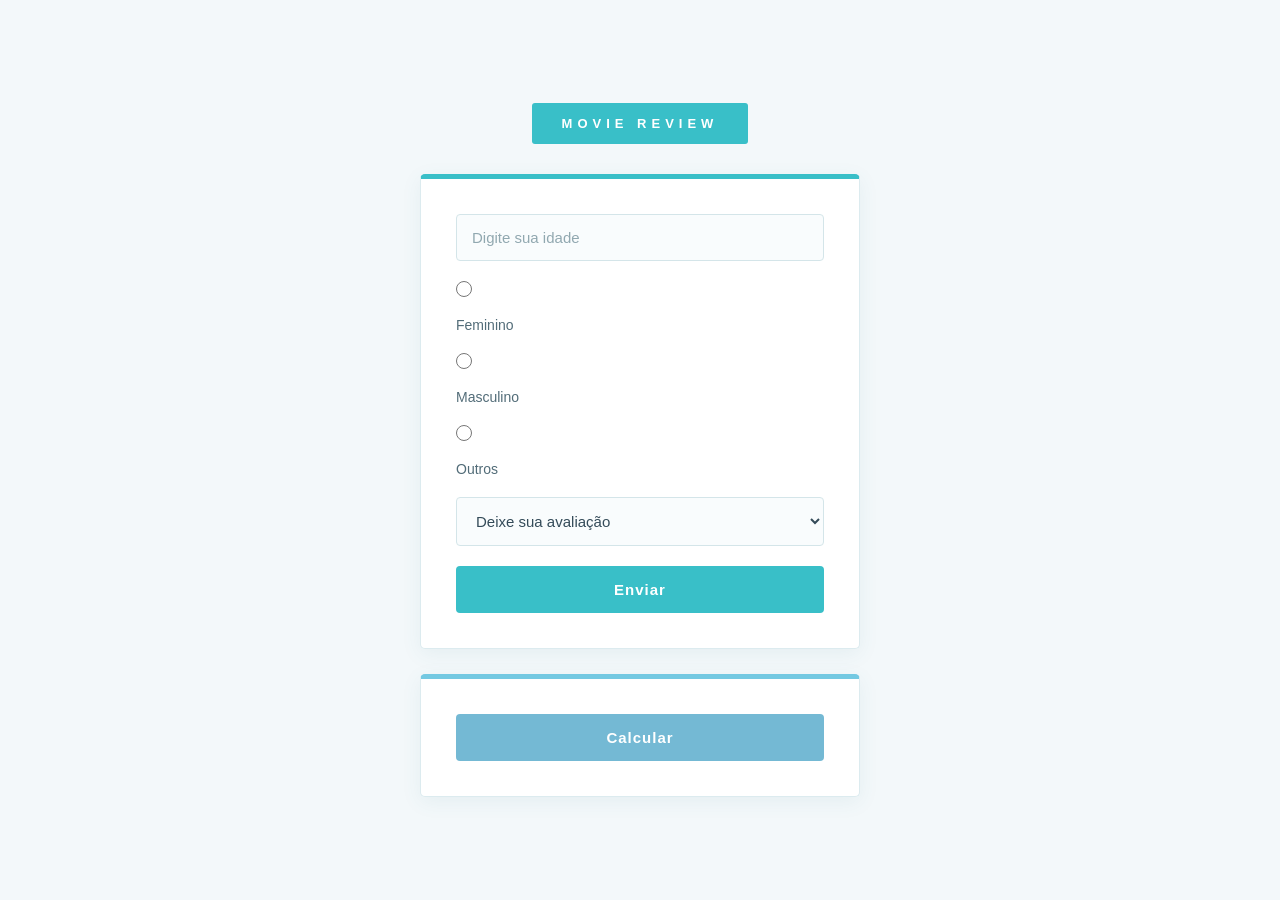
<file: Atividade 8/index.html>
<!DOCTYPE html>
<html lang="pt-br">
<head>
    <meta charset="UTF-8">
    <meta name="viewport" content="width=device-width, initial-scale=1.0">
    <title>Reviews Filme</title>
    <link rel="stylesheet" href="styles.css">
</head>
<body>

    <form onsubmit="enviar(event)">
        <input type="number" id="idade" min="1" placeholder="Digite sua idade" required>

        <input type="radio" id="feminino" name="sexo" value="F" required>
        <label for="feminino">Feminino</label>

        <input type="radio" id="masculino" name="sexo" value="M">
        <label for="masculino">Masculino</label>

        <input type="radio" id="outros" name="sexo" value="X">
        <label for="outros">Outros</label>

        <select id="aval" required>
            <option value="" disabled selected>Deixe sua avaliação</option>
            <option value="1">Péssimo</option>
            <option value="2">Regular</option>
            <option value="3">Bom</option>
            <option value="4">Ótimo</option>
        </select>

        <button type="submit">Enviar</button>
    </form>

    <form onsubmit="calcular(event)">
        <button type="submit">Calcular</button>
    </form>

    <script src="source.js"></script>
</body>
</html>
</file>
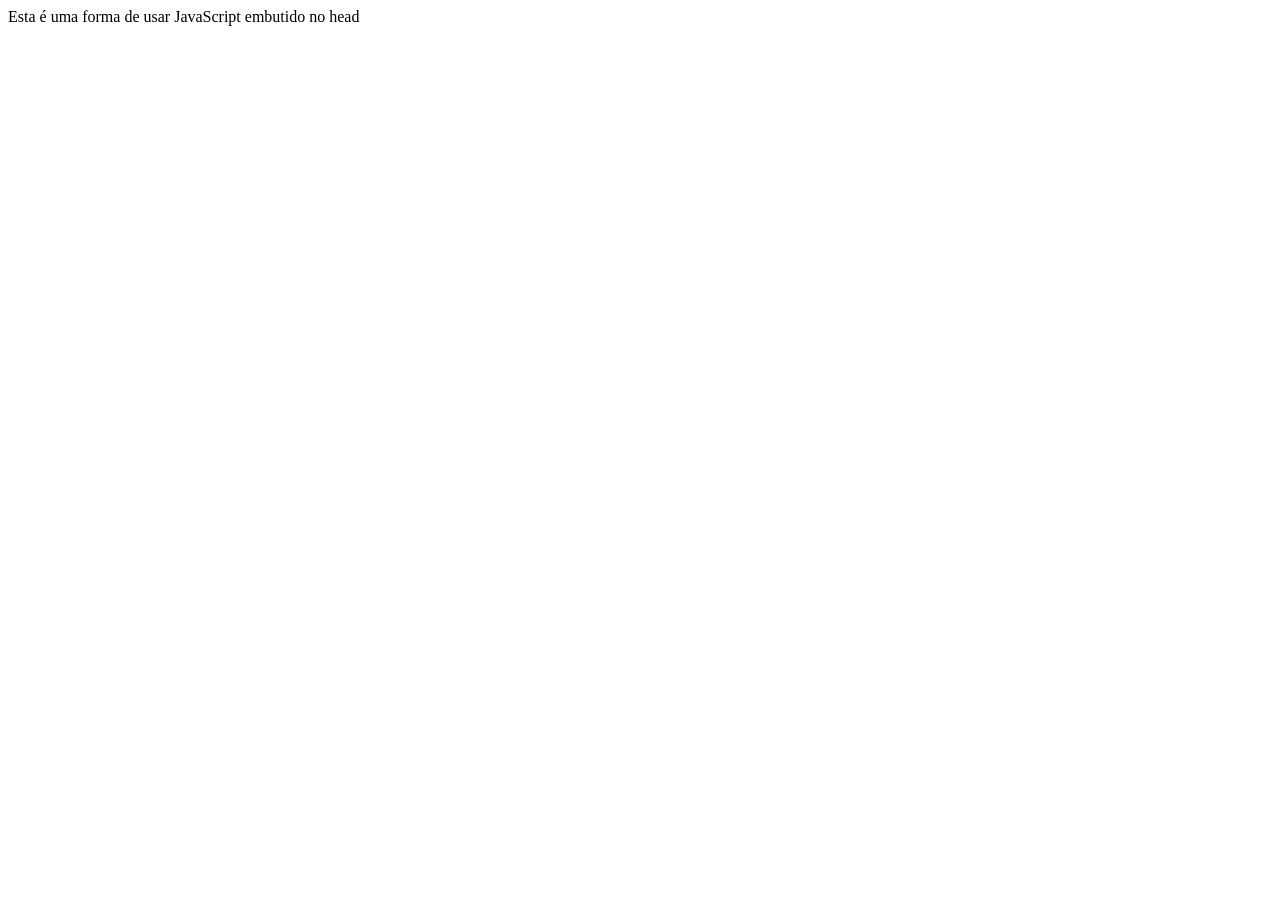
<file: UsandoEmbutidoHead.html>
<!DOCTYPE html>
<html lang="pt-br">
<head>
    <meta charset="UTF-8">
    <meta name="viewport" content="width=device-width, initial-scale=1.0">
    <title>Primeira Página JavaScript</title>
    <script>
        document.write("Esta é uma forma de usar JavaScript embutido no head")
    </script>
</head>
<body>
</body>
</html>
</file>
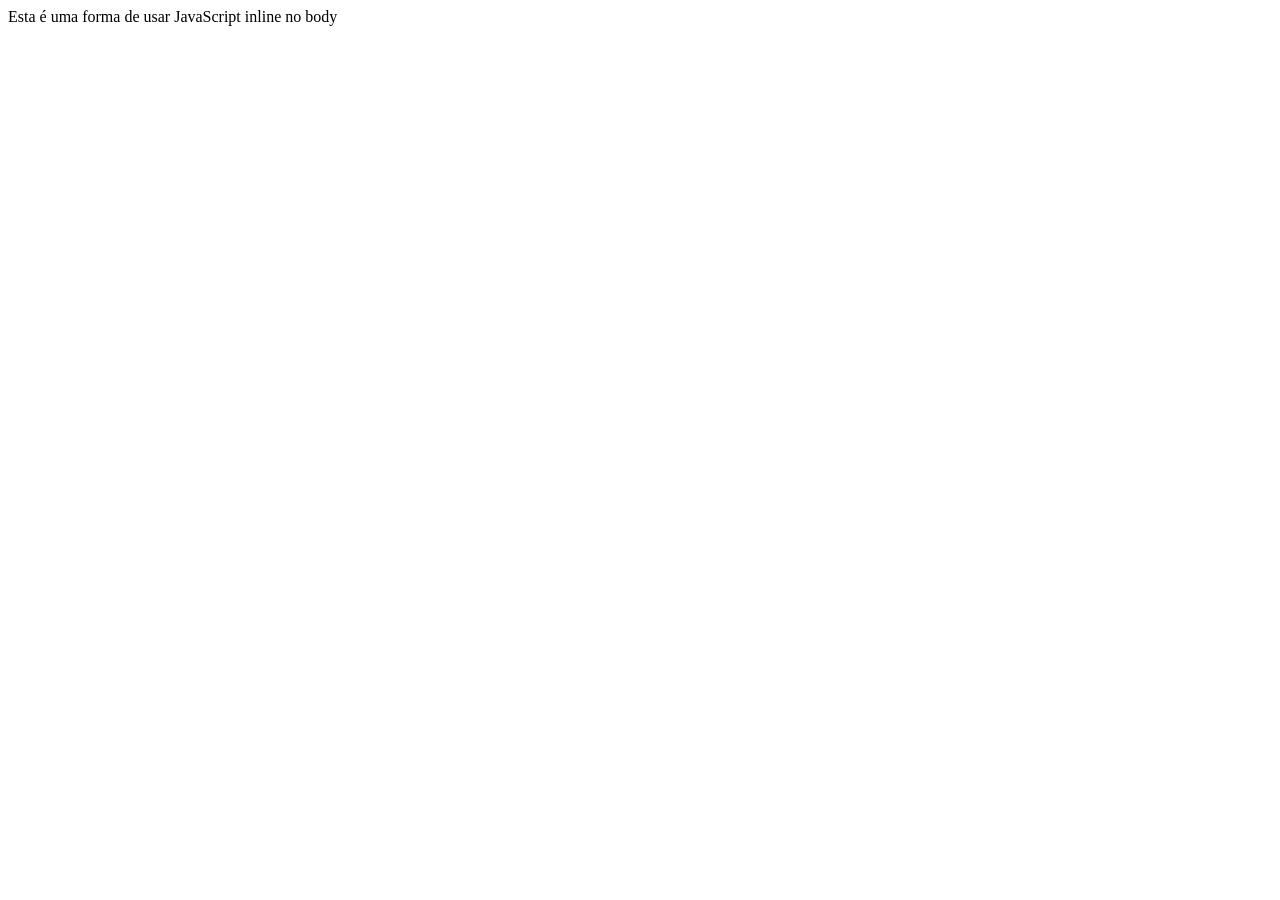
<file: UsandoInLineBody.html>
<!DOCTYPE html>
<html lang="pt-br">
<head>
    <meta charset="UTF-8">
    <meta name="viewport" content="width=device-width, initial-scale=1.0">
    <title>Primeira Página JavaScript</title>
</head>
<body>
    <script>
        document.write("Esta é uma forma de usar JavaScript inline no body")
        alert("teste do alert")
    </script>
</body>
</html>
</file>
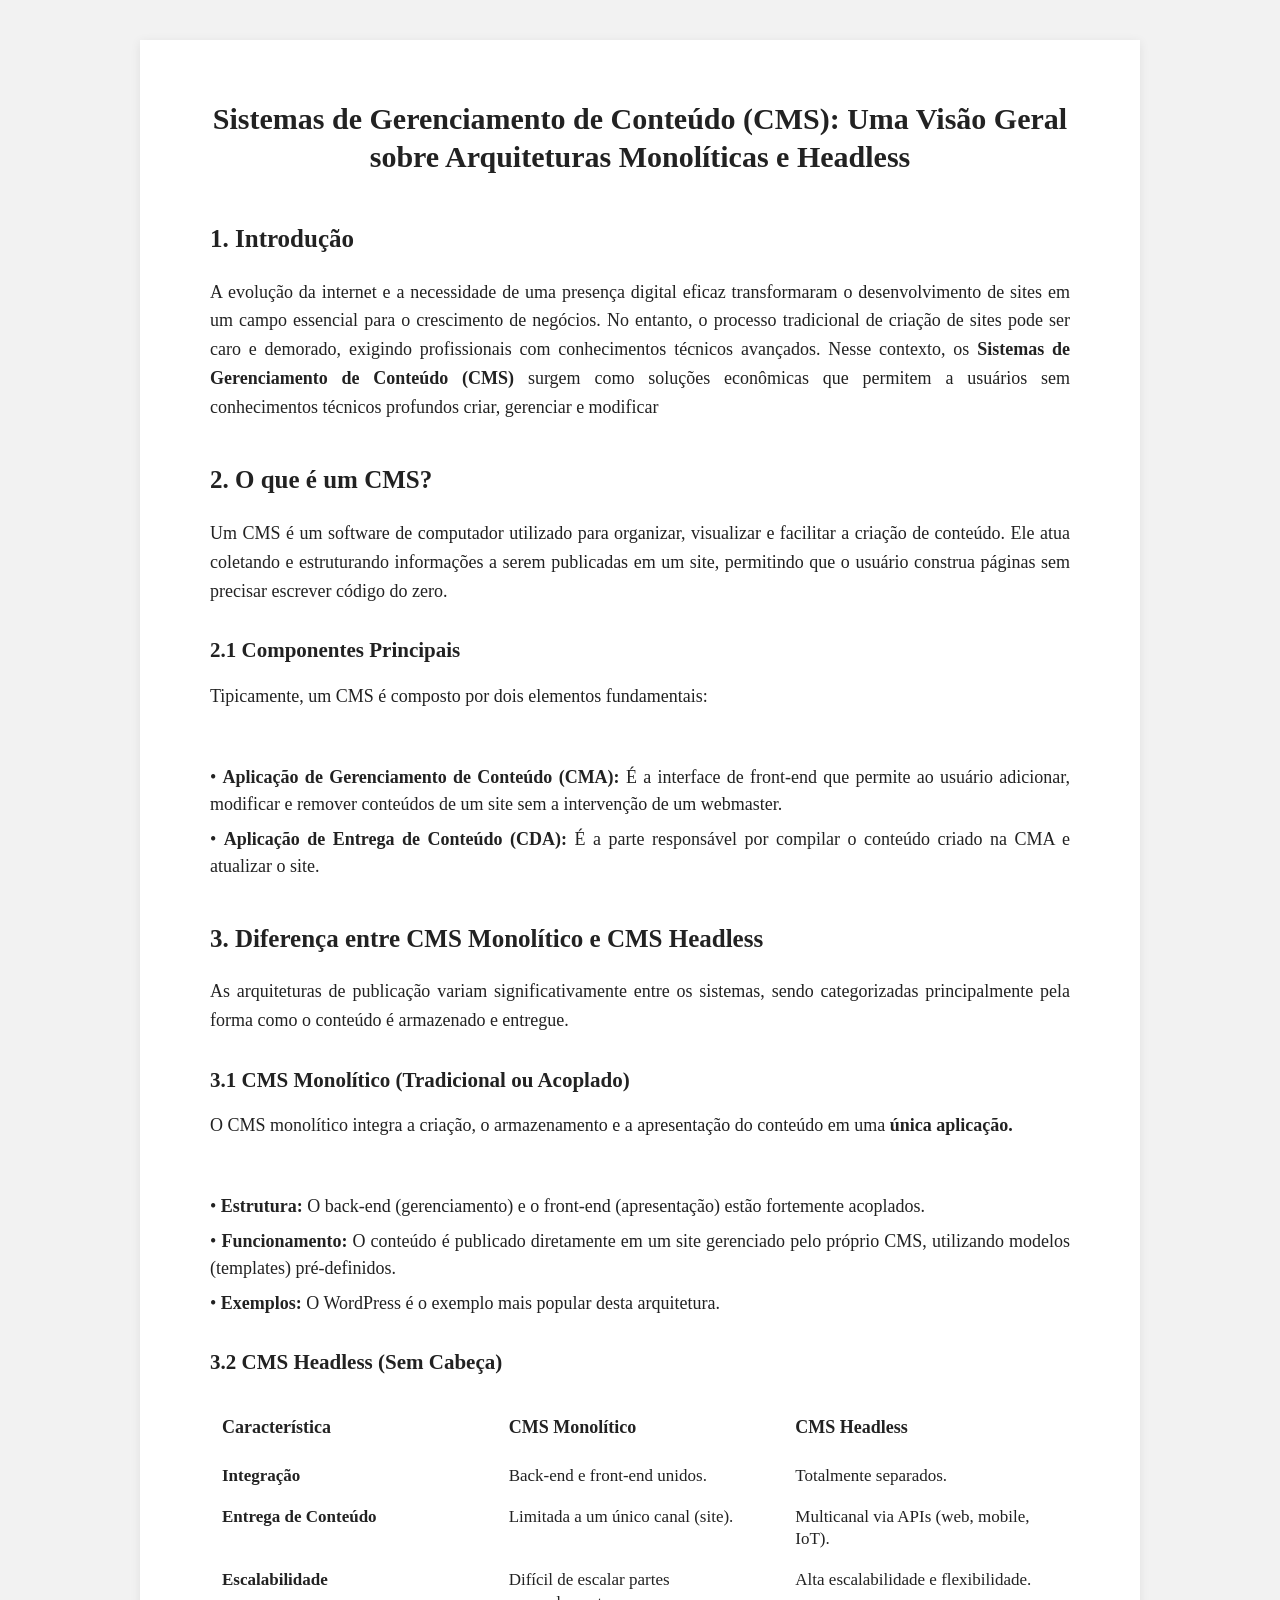
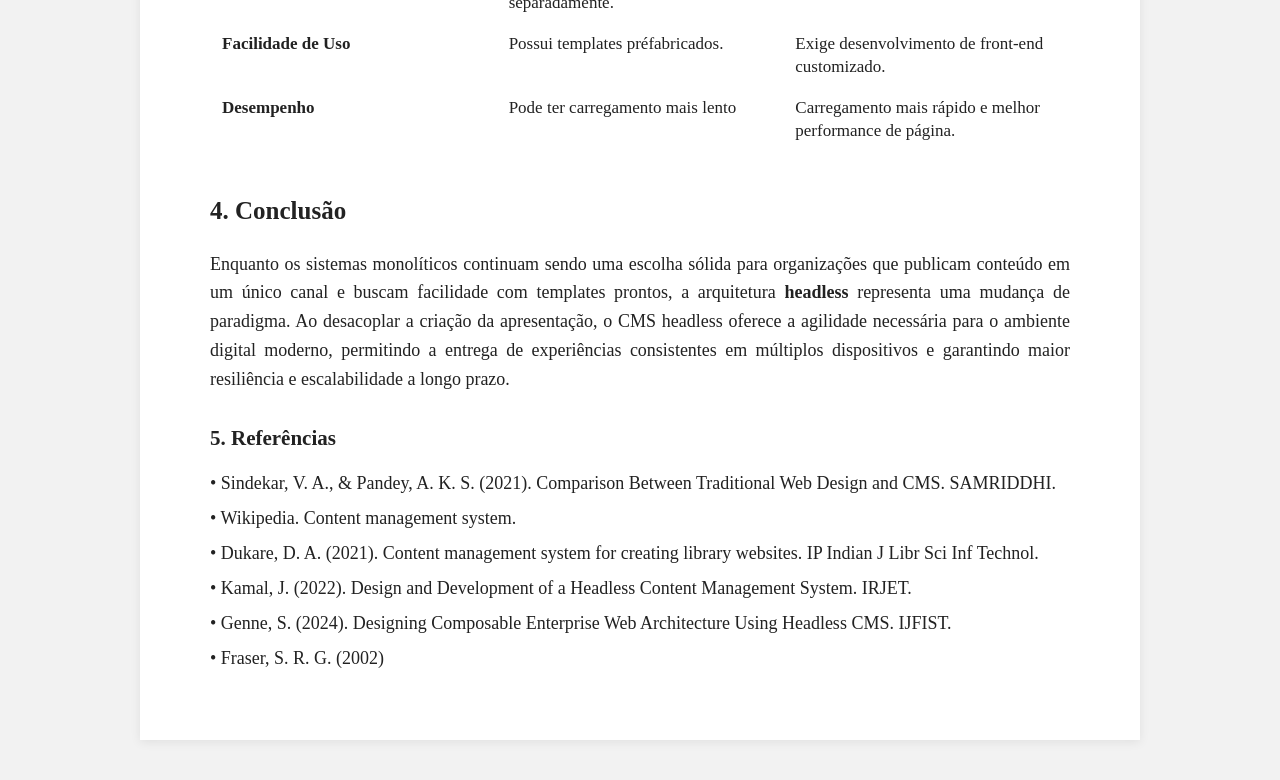
<file: Atividade 3/SourceCode.html>
<!DOCTYPE html>
<html lang="pt-BR">

<head>
    <meta charset="UTF-8">
    <meta name="viewport" content="width=device-width, initial-scale=1.0">
    <title>Sistemas de Gerenciamento de Conteúdo(CMS)</title>
    <meta name="author" content="" width=device-width, initial-scale="1.0">
    <meta name="description" content="Sistemas de Gerenciamento de Conteúdo(CMS)">
    <meta name="keywords" content="CMS, Gerenciamento de Conteúdo, Arquiteturas,
                                    Monolítico, Headless">
    <link rel="stylesheet" href="styles/style.css">

    <title>Sistemas de Gerenciamento de Conteúdo(CMS)</title>
</head>

<body>
    <main>
        <section class="home bd-grid">
            <h1 class="titulo">
                Sistemas de Gerenciamento de Conteúdo (CMS): Uma Visão Geral sobre Arquiteturas Monolíticas e
                Headless
            </h1>
            <h2 class="topico-1">
                1. Introdução
            </h2>
            <article class="introducao">
                A evolução da internet e a necessidade de uma presença digital eficaz transformaram o desenvolvimento de
                sites em um campo essencial para o crescimento de negócios. No entanto, o processo tradicional de
                criação de sites pode ser caro e demorado, exigindo profissionais com conhecimentos técnicos avançados.
                Nesse contexto, os
                <strong>Sistemas de Gerenciamento de Conteúdo (CMS)</strong>
                surgem como soluções econômicas que permitem a usuários sem conhecimentos técnicos profundos criar,
                gerenciar e modificar
            </article>

            <h2 class="topico-2">
                2. O que é um CMS?
            </h2>
            <article class="introducao">
                Um CMS é um software de computador utilizado para organizar, visualizar e facilitar a criação de
                conteúdo. Ele atua coletando e estruturando informações a serem publicadas em um site, permitindo que o
                usuário construa páginas sem precisar escrever código do zero.
            </article>

            <h3 class="topico-2.1">
                2.1 Componentes Principais
            </h3>
            <article class="introducao">
                Tipicamente, um CMS é composto por dois elementos fundamentais:
            </article><br>
            <li class="CMA">
                • <strong>Aplicação de Gerenciamento de Conteúdo (CMA):</strong> É a interface de front-end que permite
                ao usuário adicionar, modificar e remover conteúdos de um site sem a intervenção de um webmaster.
            </li>
            <li class="CDA">
                • <strong>Aplicação de Entrega de Conteúdo (CDA):</strong> É a parte responsável por compilar o conteúdo
                criado na CMA e atualizar o site.
            </li>

            <h2 class="topico-3">
                3. Diferença entre CMS Monolítico e CMS Headless
            </h2>
            <article>
                As arquiteturas de publicação variam significativamente entre os sistemas, sendo categorizadas
                principalmente pela forma como o conteúdo é armazenado e entregue.
            </article>

            <h3 class="topico-3.1">
                3.1 CMS Monolítico (Tradicional ou Acoplado)
            </h3>
            <article>
                O CMS monolítico integra a criação, o armazenamento e a apresentação do conteúdo em uma <strong>única
                    aplicação.</strong>
            </article><br>
            <li class="estrutura">
                • <strong>Estrutura:</strong> O back-end (gerenciamento) e o front-end (apresentação) estão fortemente
                acoplados.
            </li>
            <li class="funcionamento">
                • <strong>Funcionamento:</strong> O conteúdo é publicado diretamente em um site gerenciado pelo próprio
                CMS, utilizando modelos (templates) pré-definidos.
            </li>
            <li class="exemplos">
                • <strong>Exemplos:</strong> O WordPress é o exemplo mais popular desta arquitetura.
            </li>

            <h3 class="topico-3.2">
                3.2 CMS Headless (Sem Cabeça)
            </h3>
            <table>
                <thead>
                    <th>Característica</th>
                    <th>CMS Monolítico</th>
                    <th>CMS Headless</th>
                </thead>
                <tbody>
                    <tr>
                        <th>Integração</th>
                        <td>Back-end e front-end
                            unidos.</td>
                        <td>Totalmente separados.</td>
                    </tr>
                    <tr>
                        <th>Entrega de
                            Conteúdo</th>
                        <td>Limitada a um único canal
                            (site).</td>
                        <td>Multicanal via APIs (web, mobile,
                            IoT).</td>
                    </tr>
                    <tr>
                        <th>Escalabilidade</th>
                        <td> Difícil de escalar partes
                            separadamente.</td>
                        <td>Alta escalabilidade e flexibilidade.</td>
                    </tr>
                    <tr>
                        <th>Facilidade de Uso</th>
                        <td>Possui templates préfabricados.</td>
                        <td>Exige desenvolvimento de front-end
                            customizado.</td>
                    </tr>
                    <tr>
                        <th>Desempenho </th>
                        <td>Pode ter carregamento mais
                            lento</td>
                        <td>Carregamento mais rápido e melhor
                            performance de página.</td>
                    </tr>
                </tbody>
            </table>

            <h2 class="topico-4">
                4. Conclusão
            </h2>
            <article>
                Enquanto os sistemas monolíticos continuam sendo uma escolha sólida para
                organizações que publicam conteúdo em um único canal e buscam facilidade com
                templates prontos, a arquitetura <strong>headless</strong> representa uma mudança de paradigma. Ao
                desacoplar a criação da apresentação, o CMS headless oferece a agilidade necessária
                para o ambiente digital moderno, permitindo a entrega de experiências consistentes em
                múltiplos dispositivos e garantindo maior resiliência e escalabilidade a longo prazo.
            </article>

            <h3 class="topico-5">
                5. Referências
            </h3>
            <li class="refs">
                • Sindekar, V. A., & Pandey, A. K. S. (2021). Comparison Between Traditional
                Web Design and CMS. SAMRIDDHI.</li>
            <li>
                • Wikipedia. Content management system.</li>
            <li>
                • Dukare, D. A. (2021). Content management system for creating library websites.
                IP Indian J Libr Sci Inf Technol.</li>
            <li>
                • Kamal, J. (2022). Design and Development of a Headless Content Management
                System. IRJET.</li>
            <li>
                • Genne, S. (2024). Designing Composable Enterprise Web Architecture Using
                Headless CMS. IJFIST.</li>
            <li>
                • Fraser, S. R. G. (2002)</li>
        </section>
    </main>


</body>

</html>
</file>
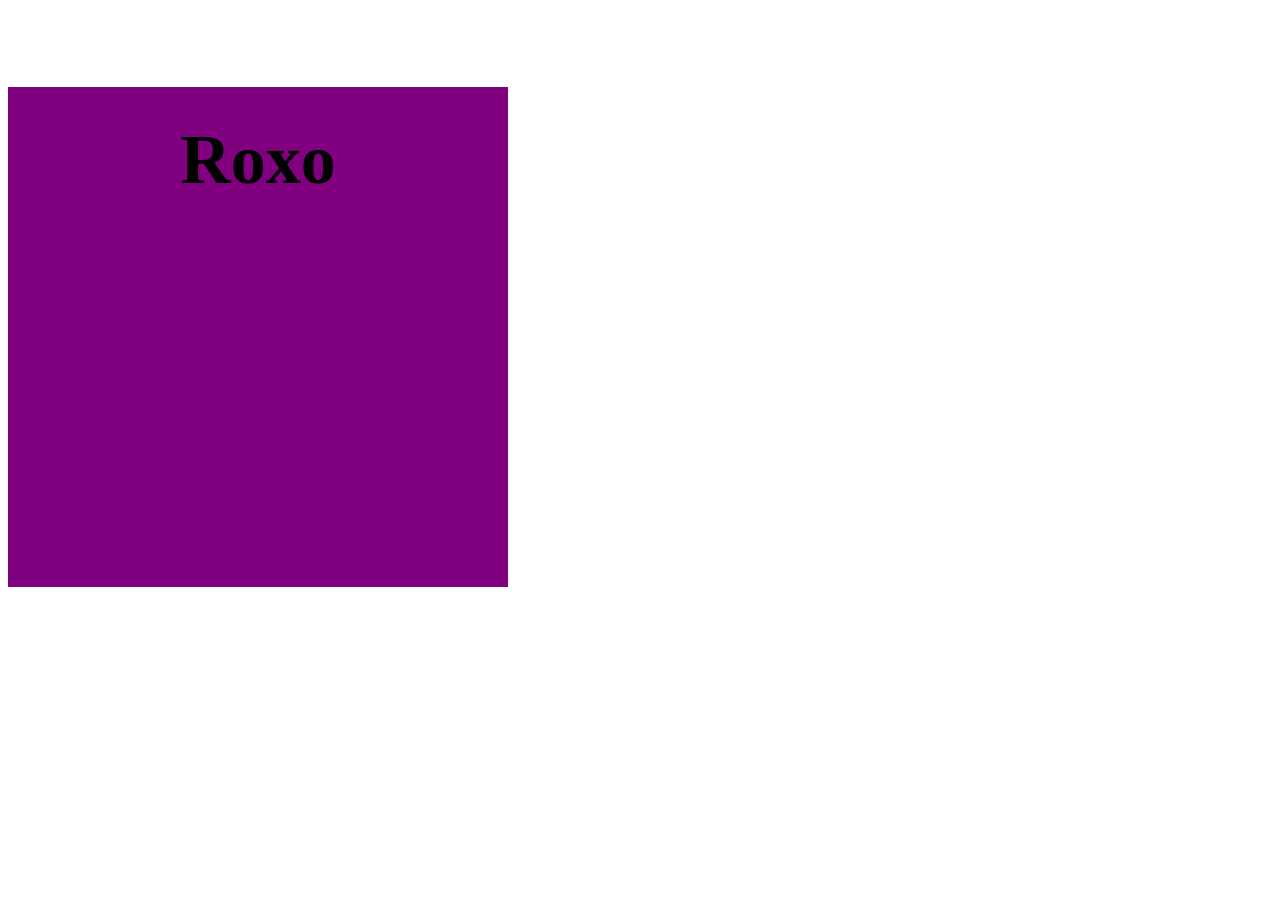
<file: Atividade 5/sourcecode.html>
<!DOCTYPE html>
<html lang="pt-br">
<head>
    <meta charset="UTF-8">
    <meta name="viewport" content="width=device-width, initial-scale=1.0">
    <title>Site com Breakpoints</title>
    <link rel="stylesheet" href="styles.css">
</head>
<body>
    <div id="content">
        <h2></h2>
    </div>
</body>
</html>
</file>
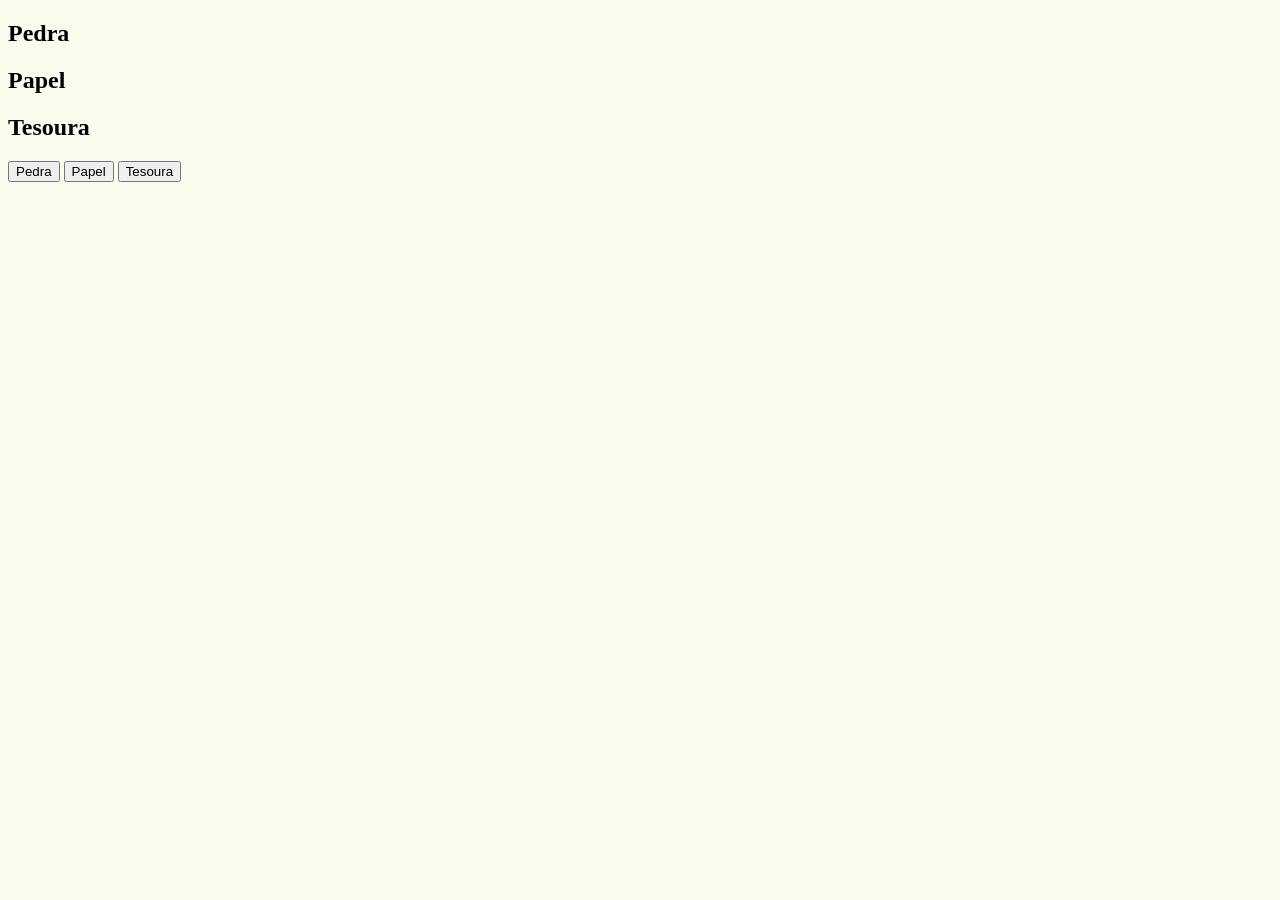
<file: Atividade 7/Atividade7.html>
<!DOCTYPE html>
<html lang="pt-br">
<head>
    <meta charset="UTF-8">
    <meta name="viewport" content="width=device-width, initial-scale=1.0">
    <title>Pedra Papel Tesoura</title>
    <link rel="stylesheet" href="style.css">
</head>
<body>
    <main>
        <section class="titulo">
            <h1>Pedra</h1>
            <h1>Papel</h1>
            <h1>Tesoura</h1>
        </section>
        <section>
            <div class="botoes">
                <button onclick="escolha(1)">Pedra</button>
                <button onclick="escolha(2)">Papel</button>
                <button onclick="escolha(3)">Tesoura</button>
            </div>
            <div class="escolhas">
                <p id="maquina"></p>
                <p id="jogador"></p>
            </div>
            <div class="resultado">
                <p id="resultado"></p>
            </div>
        </section>
    </main>

    <script src="source.js"></script>
</body>
</html>
</file>
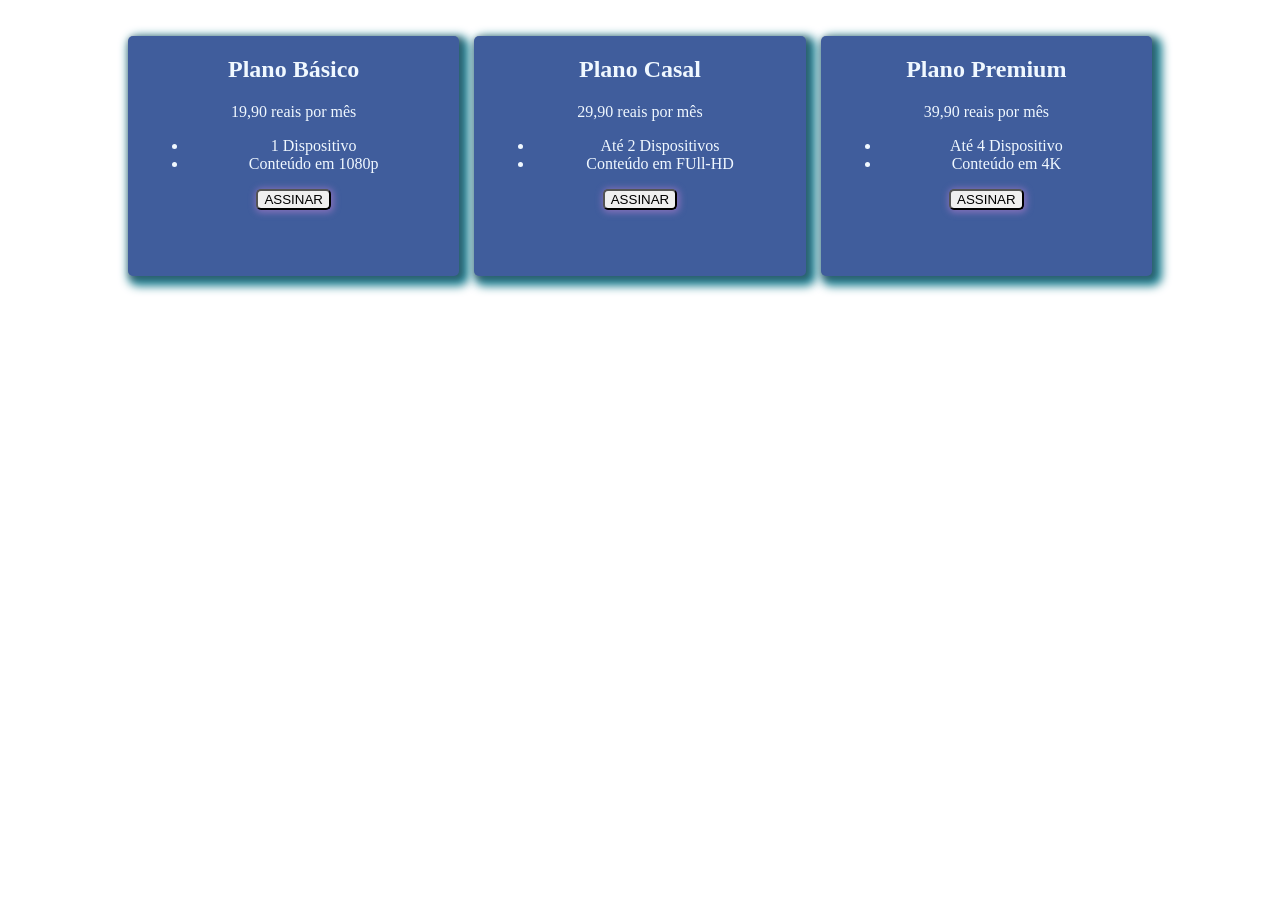
<file: Exercicio 3/Exercicio3.html>
<!DOCTYPE html>
<html lang="en">
<head>
    <meta charset="UTF-8">
    <meta name="viewport" content="width=device-width, initial-scale=1.0">
    <title>Exercicio utilizando FlexBox</title>
    <link rel="stylesheet" href="Exercicio3.css">
</head>

<body>
    <br>
    <br>
    <div class="container">
        <div class="card">
            <h2>Plano Básico</h2>
            <p>19,90 reais por mês</p>
            <ul>
                <li>1 Dispositivo</li>
                <li>Conteúdo em 1080p</li>
            </ul>
            <button>ASSINAR</button>
        </div>

        <div class="card">
            <h2>Plano Casal</h2>
            <p>29,90 reais por mês</p>
            <ul>
                <li>Até 2 Dispositivos</li>
                <li>Conteúdo em FUll-HD</li>
            </ul>
            <button>ASSINAR</button>
        </div>

        <div class="card">
            <h2>Plano Premium</h2>
            <p>39,90 reais por mês</p>
            <ul>
                <li>Até 4 Dispositivo</li>
                <li>Conteúdo em 4K</li>
            </ul>
            <button>ASSINAR</button>
        </div>
    </div>

</body>

</html>
</file>
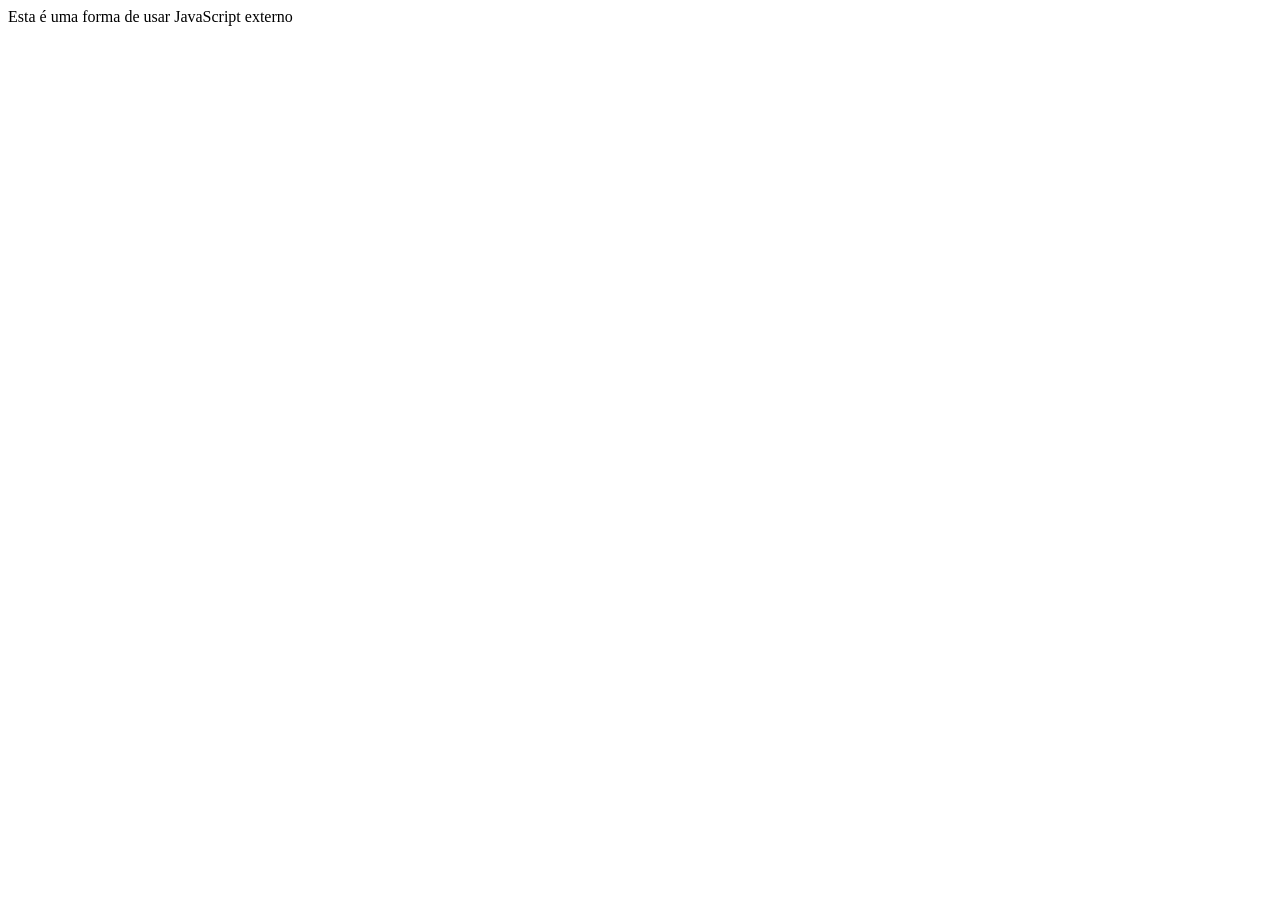
<file: UsandoExterno(o certo)/sourcecode.html>
<!DOCTYPE html>
<html lang="en">
<head>
    <meta charset="UTF-8">
    <meta name="viewport" content="width=device-width, initial-scale=1.0">
    <title>Usando JS Externo</title>
    <script src="Externa.js"></script>
</head>
<body>
    
</body>
</html><!--vai toma no cu-->
</file>
<file: Atividade 8/styles.css>
* {
    margin: 0;
    padding: 0;
    box-sizing: border-box;
}

body {
    min-height: 100vh;
    background: #f3f8fa;
    font-family: "Arial", sans-serif;
    color: #344b59;
    display: flex;
    flex-direction: column;
    align-items: center;
    justify-content: center;
    gap: 25px;
    padding: 40px 20px;
}

body::before {
    content: "MOVIE REVIEW";
    color: #ffffff;
    background: #39bfc8;
    font-size: 13px;
    font-weight: bold;
    letter-spacing: 5px;
    padding: 13px 30px;
    border-radius: 3px;
    margin-bottom: 5px;
}

form {
    width: 100%;
    max-width: 440px;
    background: #ffffff;
    padding: 35px;
    border: 1px solid #dcebef;
    border-top: 5px solid #39bfc8;
    border-radius: 5px;
    display: flex;
    flex-direction: column;
    gap: 20px;
    box-shadow: 0 5px 20px rgba(60, 130, 145, 0.08);
}

input[type="number"],
select {
    width: 100%;
    padding: 14px 15px;
    border: 1px solid #d4e5e9;
    border-radius: 4px;
    background: #f9fcfd;
    color: #344b59;
    font-size: 15px;
    outline: none;
    transition: 0.2s;
}

input::placeholder {
    color: #91a8b0;
}

input[type="number"]:focus,
select:focus {
    border-color: #39bfc8;
    background: #ffffff;
    box-shadow: 0 0 0 3px rgba(57, 191, 200, 0.12);
}

input[type="radio"] {
    accent-color: #39bfc8;
    cursor: pointer;
    margin-right: 6px;
    width: 16px;
    height: 16px;
}

label {
    color: #526c78;
    font-size: 14px;
    cursor: pointer;
}

form:first-of-type label {
    display: inline-flex;
    align-items: center;
    gap: 5px;
}

button {
    width: 100%;
    padding: 15px;
    border: none;
    border-radius: 4px;
    background: #39bfc8;
    color: #ffffff;
    font-size: 15px;
    font-weight: bold;
    letter-spacing: 1px;
    cursor: pointer;
    transition: 0.2s;
}

button:hover {
    background: #229da9;
    transform: translateY(-2px);
}

button:active {
    transform: scale(0.98);
}

form:last-of-type {
    border-top-color: #74c9e2;
}

form:last-of-type button {
    background: #74b9d4;
}

form:last-of-type button:hover {
    background: #4da4c5;
}

@media (max-width: 480px) {
    body {
        padding: 20px 14px;
    }

    form {
        padding: 25px 20px;
    }
}
</file>
<file: Atividade 3/styles/style.css>
* {
    margin: 0;
    padding: 0;
    box-sizing: border-box;
}

body {
    background-color: #f2f2f2;
    color: #222;
    font-family: Georgia, 'Times New Roman', serif;
    font-size: 18px;
    line-height: 1.5;
}

main {
    width: 100%;
}

.home {
    width: 90%;
    max-width: 1000px;
    margin: 40px auto;
    padding: 60px 70px;
    background-color: white;
    box-shadow: 0 2px 10px rgba(0, 0, 0, 0.08);
}

.titulo {
    font-size: 30px;
    line-height: 1.25;
    text-align: center;

    margin-bottom: 45px;

    font-weight: bold;
}

h2 {
    font-size: 25px;
    margin-top: 40px;
    margin-bottom: 20px;

    font-weight: bold;
}

h3 {
    font-size: 21px;
    margin-top: 30px;
    margin-bottom: 15px;

    font-weight: bold;
}

article {
    margin-bottom: 18px;

    text-align: justify;

    line-height: 1.6;
}

li {
    list-style: none;

    margin: 8px 0;

    text-align: justify;

    line-height: 1.5;
}

table {
    width: 100%;

    margin-top: 25px;
    margin-bottom: 35px;

    border-collapse: collapse;

    table-layout: fixed;
}

thead th {
    font-size: 18px;
    font-weight: bold;

    text-align: left;
    vertical-align: top;

    padding: 10px 12px 15px;
}

tbody th,
tbody td {
    text-align: left;
    vertical-align: top;

    padding: 9px 12px;

    font-size: 17px;
    line-height: 1.35;
}

tbody th {
    width: 23%;

    font-weight: bold;
}

tbody td {
    width: 38.5%;
}
</file>
<file: Atividade 5/styles.css>
body{
    font-size: 70px;
    font-family: 200 Arial;
}

h2{
    text-align: center;
}

@media screen and (max-width: 420px) {
    h2{
        background-color: gray;
        height: 500px;
        width: 500px;
    }
    h2::before{
        content: "Cinza";
        font-size: 70px;
    }
}

@media screen and (max-width: 768px) and (min-width: 421px) {
    h2{
        background-color: peru;
        height: 500px;
        width: 500px;
    }
    h2::before{
        content: "Peru";
        font-size: 70px;
    }
}

@media screen and (max-width: 1024px) and (min-width: 769px){
    h2{
        background-color: pink;
        height: 500px;
        width: 500px;
    }
    h2::before{
        content: "Rosa";
        font-size: 70px;
    }
}

@media screen and (max-width: 1080px) and (min-width: 1025px){
    h2{
        background-color: violet;
        height: 500px;
        width: 500px;
    }
    h2::before{
        content: "Violeta";
        font-size: 70px;
    }
}

@media screen and (max-width: 1366px) and (min-width: 1081px){
    h2{
        background-color: purple;
        height: 500px;
        width: 500px;
    }
    h2::before{
        content: "Roxo";
        font-size: 70px;
    }
}

@media screen and (max-width: 1920px) and (min-width: 1367px){
    h2{
        background-color: yellow;
        height: 500px;
        width: 500px;
    }
    h2::before{
        content: "Amarelo";
        font-size: 70px;
    }
}

@media screen and (min-width: 1921px){
    h2{
        background-color: green;
        height: 500px;
        width: 500px;
    }
    h2::before{
        content: "Verde";
        font-size: 70px;
    }
}
</file>
<file: Atividade 7/style.css>
body{
    background-color: #FAFAEF;
}
</file>
<file: Exercicio 3/Exercicio3.css>
body{
    font-family: "Segoe UI", Tahoma;
    margin: 0;
    padding: 0;
}

.container {
    display: flex;
    align-items: center;
    width: 80%;
    margin: 0 auto;
    gap: 15px;
}

.card{
    flex-basis: calc(100% / 3 - 20px);
    background-color: hsl(221, 42%, 43%);
    color: aliceblue;
    text-align: center;
    padding: 20px;
    border-radius: 5px;
    height: 200px;
    box-shadow: 2px 2px 5px 2px rgba(125, 6, 6, 0.2),
                5px 5px 10px 5px #187b8d;
}
.card h2 {
    margin-top: 0;
}

.card p{
    margin-top: 10px 0;
}

button {
    border-radius: 5px;
    box-shadow: 1px 1px 6px 2px hsl(253, 34%, 58%);
}
</file>
